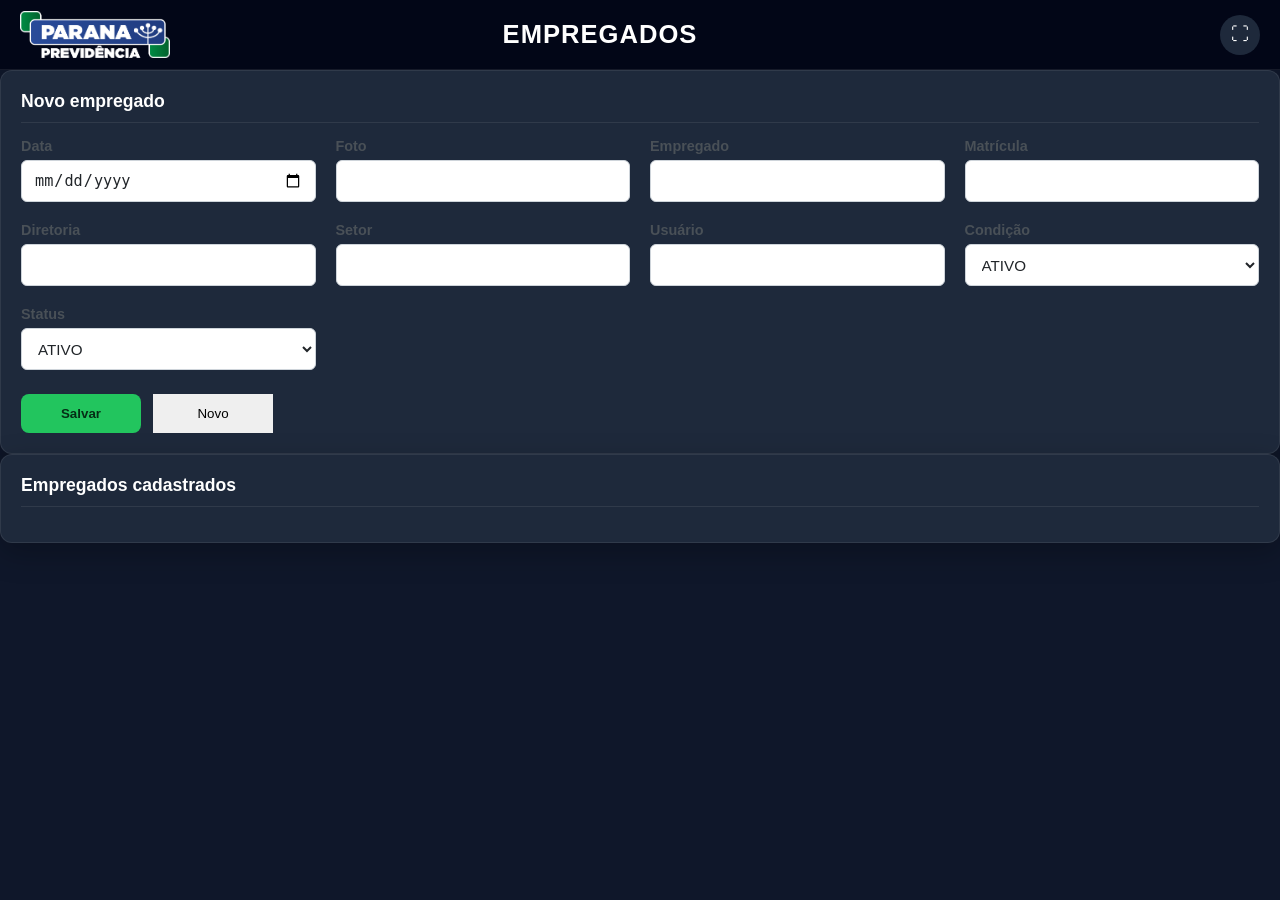
<file: empregados.html>
<!DOCTYPE html>

<html lang="pt-BR">

<head>

    <meta charset="UTF-8">

    <meta
        name="viewport"
        content="width=device-width, initial-scale=1.0">

    <title>Painel Frota - Empregados</title>

    <link
        rel="stylesheet"
        href="css/style.css">

    <link
        rel="stylesheet"
        href="css/table.css">

    <link
        rel="stylesheet"
        href="css/forms.css">

    <link
        rel="stylesheet"
        href="css/loading.css">

</head>

<body>

    <!-- =============================================================== -->
    <!-- CABEÇALHO -->
    <!-- =============================================================== -->

 <header class="header">

          <div class="header-logo">
              
            <img src="assets/img/logo.png" alt="Logo Frota">
              
            </div>

            <div class="header-title">
                
                        <h1> EMPREGADOS </h1>
                
            </div>

            <div class="header-info">
                    
            <div id="clock"

            class="clock"  aria-label="Relógio">

    </div>

    <button

          id="btnFullscreen"

          class="btn-icon"  aria-label="Tela cheia">

      ⛶

    </button>

</div>

     
</header>

    <main class="container">

        <!-- =========================================================== -->
        <!-- FORMULÁRIO -->
        <!-- =========================================================== -->

        <section class="card">

            <h2 id="tituloFormulario">

                Novo empregado

            </h2>

            <form id="formEmpregado">

                <div class="grid">

                    <div class="field">

                        <label for="data">

                            Data

                        </label>

                        <input
                            type="date"
                            id="data"
                            required>

                    </div>
                    
                    <div class="field">

                        <label for="foto">

                            Foto

                        </label>

                        <input
                            type="text"
                            id="foto">

                    </div>

                    <div class="field">

                        <label for="empregado">

                            Empregado

                        </label>

                        <input
                            type="text"
                            id="empregado"
                            required>

                    </div>

                    <div class="field">

                        <label for="matricula">

                            Matrícula

                        </label>

                        <input
                            type="text"
                            id="matricula"
                            required>

                    </div>

                    <div class="field">

                        <label for="diretoria">

                            Diretoria

                        </label>

                        <input
                            type="text"
                            id="diretoria">

                    </div>

                    <div class="field">

                        <label for="setor">

                            Setor

                        </label>

                        <input
                            type="text"
                            id="setor">

                    </div>

                    <div class="field">

                        <label for="usuario">

                            Usuário

                        </label>

                        <input
                            type="text"
                            id="usuario">

                    </div>

                    <div class="field">

                        <label for="condicao">

                            Condição

                        </label>

                        <select
                            id="condicao">

                            <option value="ATIVO">

                                ATIVO

                            </option>

                            <option value="FÉRIAS">

                                FÉRIAS

                            </option>

                            <option value="AFASTADO">

                                AFASTADO

                            </option>

                            <option value="LICENÇA">

                                LICENÇA

                            </option>

                        </select>

                    </div>

                    <div class="field">

                        <label for="status">

                            Status

                        </label>

                        <select
                            id="status">

                            <option value="ATIVO">

                                ATIVO

                            </option>

                            <option value="INATIVO">

                                INATIVO

                            </option>

                        </select>

                    </div>

                </div>

                <div class="buttons">

                    <button
                        type="submit"
                        class="btn btn-primary">

                        Salvar

                    </button>

                    <button
                        type="button"
                        id="btnNovo"
                        class="btn">

                        Novo

                    </button>

                </div>

            </form>

        </section>

        <!-- =========================================================== -->
        <!-- TABELA -->
        <!-- =========================================================== -->

        <section class="card">

            <h2>

                Empregados cadastrados

            </h2>

            <div id="tabelaEmpregados">

            </div>

        </section>

    </main>

    <!-- =============================================================== -->
    <!-- SCRIPT -->
    <!-- =============================================================== -->

    <script
        type="module"
        src="js/pages/empregados.js">
    </script>

</body>

</html>
</file>
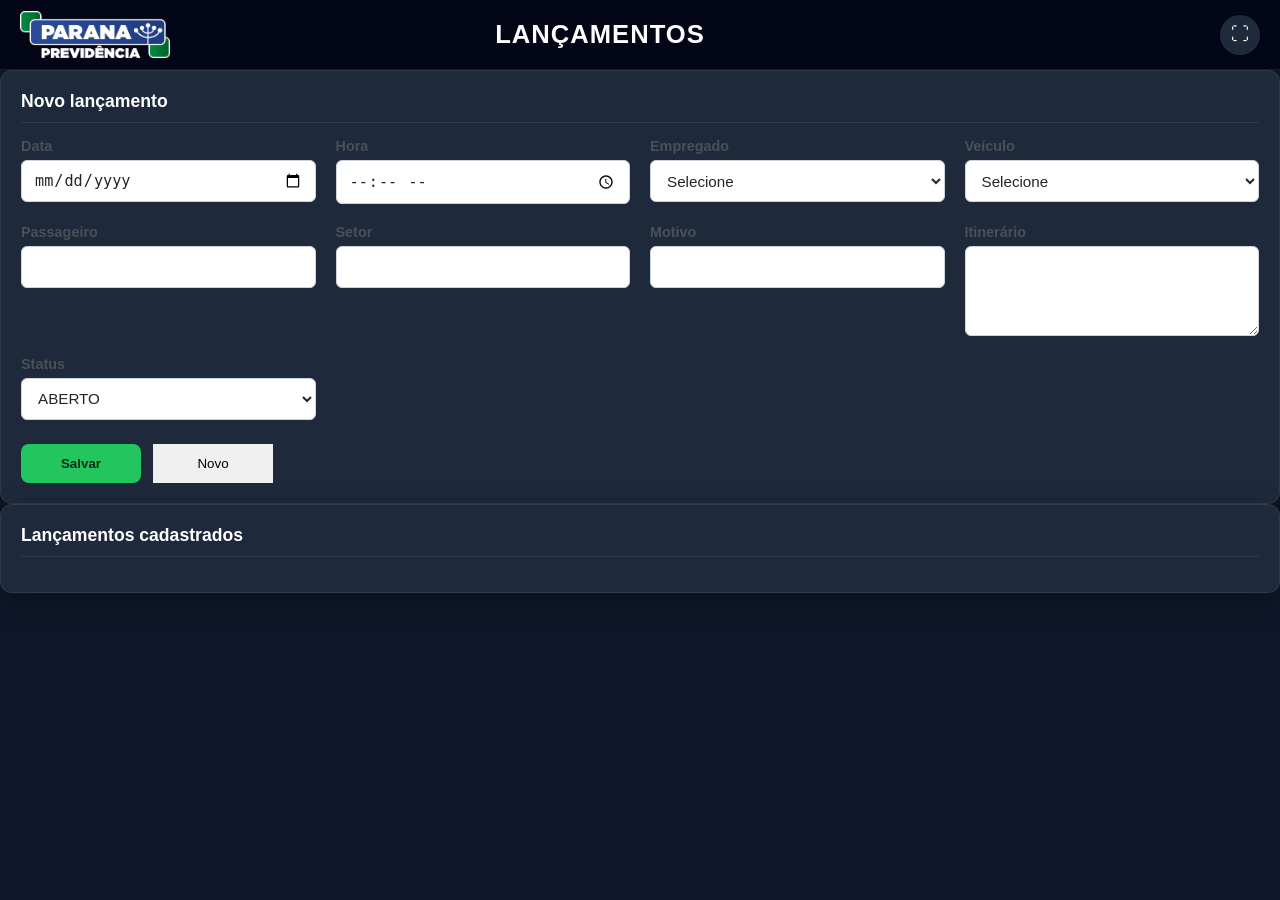
<file: lancamentos.html>
<!DOCTYPE html>

<html lang="pt-BR">

<head>

    <meta charset="UTF-8">

    <meta
        name="viewport"
        content="width=device-width, initial-scale=1.0">

    <title>Painel Frota - Lançamentos</title>

    <link
        rel="stylesheet"
        href="css/style.css">

    <link
        rel="stylesheet"
        href="css/table.css">

    <link
        rel="stylesheet"
        href="css/forms.css">

    <link
        rel="stylesheet"
        href="css/loading.css">

</head>

<body>

    <!-- =============================================================== -->
    <!-- CABEÇALHO -->
    <!-- =============================================================== -->

 <header class="header">

          <div class="header-logo">
              
            <img src="assets/img/logo.png" alt="Logo Frota">
              
            </div>

            <div class="header-title">
                
                        <h1> LANÇAMENTOS </h1>
                
            </div>

            <div class="header-info">
                    
            <div id="clock"

            class="clock"  aria-label="Relógio">

    </div>

    <button

          id="btnFullscreen"

          class="btn-icon"  aria-label="Tela cheia">

      ⛶

    </button>

</div>

     
</header>

    <main class="container">

        <!-- =========================================================== -->
        <!-- FORMULÁRIO -->
        <!-- =========================================================== -->

        <section class="card">

            <h2 id="tituloFormulario">

                Novo lançamento

            </h2>

            <form id="formLancamento">

                <div class="grid">

                    <div class="field">

                        <label for="data">

                            Data

                        </label>

                        <input
                            type="date"
                            id="data"
                            required>

                    </div>

                    <div class="field">

                        <label for="hora">

                            Hora

                        </label>

                        <input
                            type="time"
                            id="hora"
                            required>

                    </div>

                    <div class="field">

                        <label for="empregado">

                            Empregado

                        </label>

                        <select
                            id="empregado"
                            required>

                            <option value="">

                                Selecione

                            </option>

                        </select>

                    </div>

                    <div class="field">

                        <label for="veiculo">

                            Veículo

                        </label>

                        <select
                            id="veiculo"
                            required>

                            <option value="">

                                Selecione

                            </option>

                        </select>

                    </div>

                    <div class="field">

                        <label>

                            Passageiro

                        </label>

                        <input
                            type="text"
                            name="passageiro">

                    </div>

                    <div class="field">

                        <label>

                            Setor

                        </label>

                        <input
                            type="text"
                            name="setor">

                    </div>

                    <div class="field">

                        <label>

                            Motivo

                        </label>

                        <input
                            type="text"
                            name="motivo">

                    </div>

                    <div class="field">

                        <label>

                            Itinerário

                        </label>

                        <textarea
                            name="itinerario"
                            rows="3"></textarea>

                    </div>

                    <div class="field">

                        <label for="status">

                            Status

                        </label>

                        <select
                            id="status">

                            <option value="ABERTO">

                                ABERTO

                            </option>

                            <option value="CONCLUÍDO">

                                CONCLUÍDO

                            </option>

                            <option value="CANCELADO">

                                CANCELADO

                            </option>

                        </select>

                    </div>

                </div>

                <div class="buttons">

                    <button
                        type="submit"
                        class="btn btn-primary">

                        Salvar

                    </button>

                    <button
                        type="button"
                        id="btnNovo"
                        class="btn">

                        Novo

                    </button>

                </div>

            </form>

        </section>

        <!-- =========================================================== -->
        <!-- TABELA -->
        <!-- =========================================================== -->

        <section class="card">

            <h2>

                Lançamentos cadastrados

            </h2>

            <div id="tabelaLancamentos">

            </div>

        </section>

    </main>

    <!-- =============================================================== -->
    <!-- SCRIPT -->
    <!-- =============================================================== -->

    <script
        type="module"
        src="js/pages/lancamentos.js">
    </script>

</body>

</html>
</file>
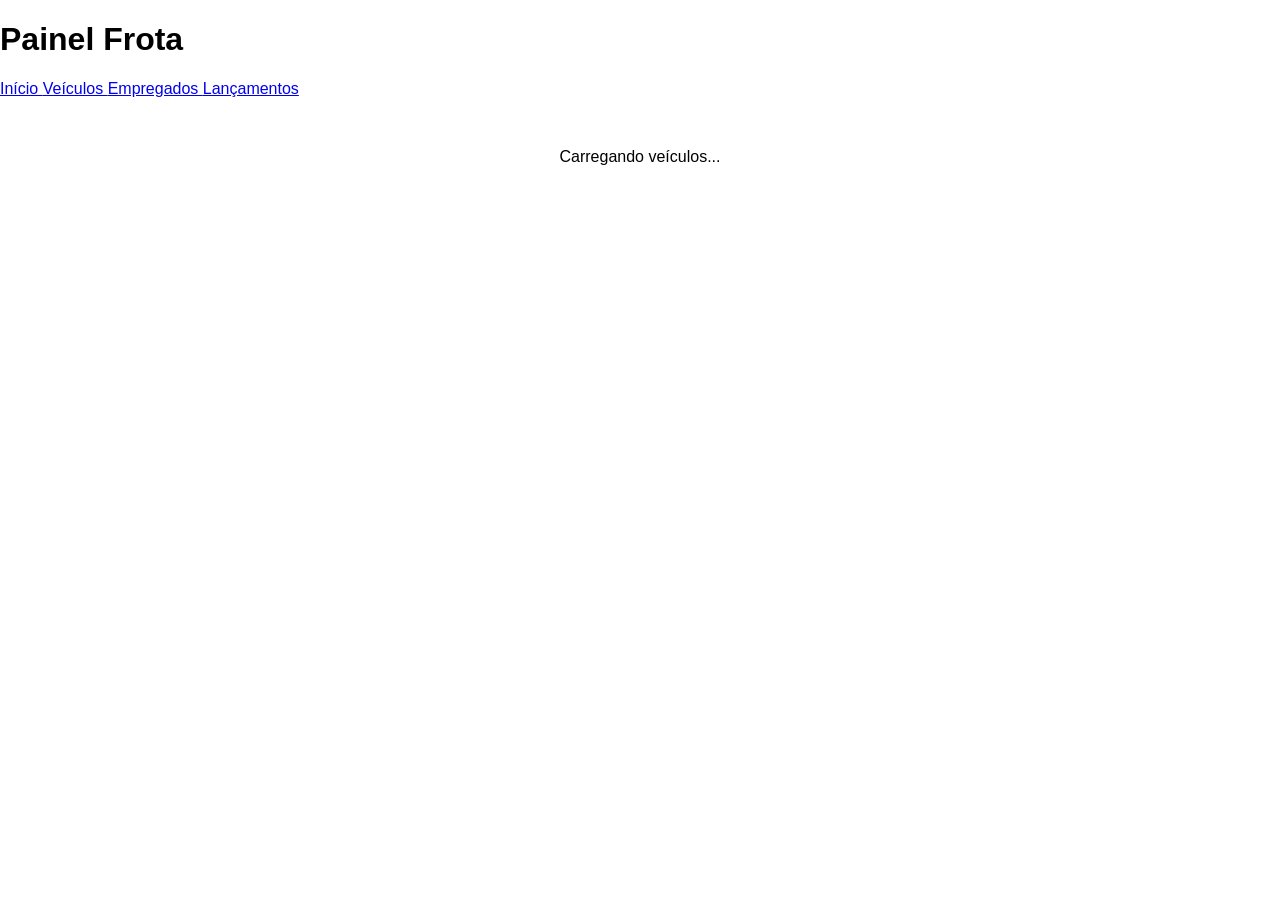
<file: veiculos.html>
<!DOCTYPE html>
<html lang="pt-BR">

<head>

    <meta charset="UTF-8">

    <meta 
        name="viewport" 
        content="width=device-width, initial-scale=1.0">


    <title>
        Veículos - Painel Frota
    </title>


    <link 
        rel="stylesheet" 
        href="./css/global.css">


    <link 
        rel="stylesheet" 
        href="./css/veiculos.css">


</head>


<body>


<header class="cabecalho">

    <h1>
        Painel Frota
    </h1>


    <nav>

        <a href="index.html">
            Início
        </a>


        <a href="veiculos.html"
           class="ativo">

            Veículos

        </a>


        <a href="empregados.html">
            Empregados
        </a>


        <a href="lancamentos.html">
            Lançamentos
        </a>


    </nav>


</header>





<main class="container">


    <section 
        id="app"
        data-module="VEICULOS">


        <!-- ENGINE IRÁ MONTAR A INTERFACE -->


        <div class="loading">

            Carregando veículos...

        </div>


    </section>



</main>





<script 
    type="module"
    src="./js/pages/veiculos.js">

</script>



</body>

</html>
</file>
<file: css/style.css>
/* ==========================================================================
   PAINEL FROTA
   CSS GLOBAL
   Arquivo: css/style.css
========================================================================== */


/* ==========================================================================
   RESET
========================================================================== */

* {

    margin: 0;

    padding: 0;

    box-sizing: border-box;

}


html {

    width: 100%;

    height: 100%;

}


body {

    min-height: 100vh;

    width: 100%;

    font-family:

        "Inter",
        "Segoe UI",
        Arial,
        sans-serif;

    background:

        #0f172a;

    color:

        #e5e7eb;

    overflow-x: hidden;

}

/* ==========================================================================
   VARIÁVEIS
========================================================================== */

:root {

    /* Fundo */

    --bg-primary:

        #0f172a;

   
    --bg-secondary:

        #111827;



    --bg-card:

        #1e293b;



    /* Cores */


    --primary:

        #22c55e;



    --primary-dark:

        #16a34a;



    --danger:

        #ef4444;



    --warning:

        #f59e0b;



    --info:

        #38bdf8;



    --text:

        #e5e7eb;



    --text-muted:

        #94a3b8;



    --border:

        rgba(255,255,255,.08);



    /* Layout */


    --header-height:

        70px;



    --radius:

        12px;


    --shadow:

        0 10px 30px rgba(0,0,0,.25);

}

/* ==========================================================================
   HEADER GLOBAL
========================================================================== */

.header {

    height:

        var(--header-height);

    width:

        100%;


    display:

        grid;


    grid-template-columns:

        180px 1fr 260px;


    align-items:

        center;


    padding:

        0 20px;


    background:

        #020617;


    border-bottom:

        1px solid var(--border);


    position:

        sticky;


    top:

        0;


    z-index:

        1000;

}


/* LOGO */

.header-logo {

    display:

        flex;


    align-items:

        center;

}


.header-logo img {

    max-height:

        50px;


    max-width:

        150px;


    object-fit:

        contain;

}


/* TÍTULO */

.header-title {

    text-align:

        center;

}


.header-title h1 {

    font-size:

        1.6rem;


    font-weight:

        700;


    letter-spacing:

        1px;


    color:

        #ffffff;

}


/* INFORMAÇÕES */

.header-info {


    display:

        flex;


    justify-content:

        flex-end;


    align-items:

        center;

   
    gap:

        12px;

}


.clock {

    font-size:

        .95rem;


    color:

        var(--primary);


    font-weight:

        600;


    white-space:

        nowrap;

}

/* ==========================================================================
   BOTÕES GLOBAIS
========================================================================== */

button {

    border:

        none;


    cursor:

        pointer;


    font-family:

        inherit;

}


.btn-icon {

    width:

        40px;


    height:

        40px;


    border-radius:

        50%;


    background:

        var(--bg-card);


    color:

        white;


    font-size:

        18px;


    display:

        flex;


    align-items:

        center;


    justify-content:

        center;


    transition:

        .2s;

}


.btn-icon:hover {

    background:

        var(--primary);


    color:

        #000;

}


/* ==========================================================================
   CONTAINERS
========================================================================== */

.page-container {

    width:

        100%;


    min-height:

        calc(100vh - var(--header-height));


    padding:

        20px;

}


.home-container {

    min-height:

        calc(100vh - var(--header-height));


    display:

        flex;


    align-items:

        center;


    justify-content:

        center;


    padding:

        30px;

}


/* ==========================================================================
   CARD BASE
========================================================================== */

.card {

    background:

        var(--bg-card);


    border:

        1px solid var(--border);


    border-radius:

        var(--radius);


    box-shadow:

        var(--shadow);


    padding:

        20px;

}


.card h2 {

    margin-bottom:

        15px;


    font-size:

        1.1rem;


    color:

        #ffffff;


    border-bottom:

        1px solid var(--border);


    padding-bottom:

        10px;

}


/* ==========================================================================
   FORMULÁRIOS
========================================================================== */

.form-grid {

    display:

        grid;


    grid-template-columns:

        repeat(auto-fit,minmax(220px,1fr));


    gap:

        15px;

}


.form-group {

    display:

        flex;


    flex-direction:

        column;


    gap:

        6px;

}


.form-group label {

    color:

        var(--text-muted);


    font-size:

        .85rem;

}


input,
select,
textarea {

    width:

        100%;


    background:

        #020617;


    color:

        white;


    border:

        1px solid var(--border);


    border-radius:

        8px;


    padding:

        10px;


    outline:

        none;

}


input:focus,
select:focus,
textarea:focus {

    border-color:

        var(--primary);

}


.full {

    grid-column:

        1 / -1;

}


/* ==========================================================================
   AÇÕES
========================================================================== */

.form-actions {

    grid-column:

        1 / -1;


    display:

        flex;


    gap:

        10px;

}


.btn-primary {

    background:

        var(--primary);


    color:

        #052e16;


    padding:

        12px 25px;


    border-radius:

        8px;


    font-weight:

        700;

}


.btn-primary:hover {

    background:

        var(--primary-dark);


    color:

        white;

}


.btn-secondary {

    background:

        #334155;


    color:

        white;


    padding:

        12px 25px;


    border-radius:

        8px;

}


/* ==========================================================================
   RESPONSIVO
========================================================================== */

@media(max-width:900px){

    .header {

        grid-template-columns:

            80px 1fr 120px;

    }


    .header-title h1 {

        font-size:

            1rem;

    }

}
</file>
<file: css/table.css>
/* ==========================================================================
   TABLE
   Painel Frota
   Arquivo: css/table.css
   ========================================================================== */

/* ==========================================================================
   CONTAINER
   ========================================================================== */

.table-container {

    width: 100%;

    overflow-x: auto;

}

/* ==========================================================================
   TABELA
   ========================================================================== */

.table {

    width: 100%;

    border-collapse: collapse;

    background: #fff;

    border-radius: 8px;

    overflow: hidden;

}

/* ==========================================================================
   CABEÇALHO
   ========================================================================== */

.table thead {

    background: #0d6efd;

}

.table th {

    padding: 12px 16px;

    color: #fff;

    font-size: 14px;

    font-weight: 600;

    text-align: left;

    white-space: nowrap;

}

/* ==========================================================================
   CORPO
   ========================================================================== */

.table td {

    padding: 12px 16px;

    border-bottom: 1px solid #e9ecef;

    font-size: 14px;

    color: #333;

    vertical-align: middle;

}

.table tbody tr {

    transition: background-color .2s;

}

.table tbody tr:hover {

    background: #f8f9fa;

}

.table tbody tr:last-child td {

    border-bottom: none;

}

/* ==========================================================================
   LINHA VAZIA
   ========================================================================== */

.table-empty {

    text-align: center;

    padding: 24px;

    color: #6c757d;

    font-style: italic;

}

/* ==========================================================================
   AÇÕES
   ========================================================================== */

.table-actions {

    display: flex;

    align-items: center;

    justify-content: center;

    gap: 8px;

}

/* ==========================================================================
   BOTÕES
   ========================================================================== */

.table-actions button {

    padding: 6px 12px;

    border: none;

    border-radius: 4px;

    cursor: pointer;

    font-size: 13px;

    transition: .2s;

}

.table-actions button:hover {

    opacity: .90;

}

.btn-edit {

    background: #ffc107;

    color: #212529;

}

.btn-delete {

    background: #dc3545;

    color: #fff;

}

.btn-view {

    background: #0dcaf0;

    color: #fff;

}

.btn-print {

    background: #6c757d;

    color: #fff;

}

/* ==========================================================================
   ALINHAMENTO
   ========================================================================== */

.table td.text-center,
.table th.text-center {

    text-align: center;

}

.table td.text-right,
.table th.text-right {

    text-align: right;

}

.table td.text-left,
.table th.text-left {

    text-align: left;

}

/* ==========================================================================
   RESPONSIVO
   ========================================================================== */

@media (max-width: 768px) {

    .table {

        min-width: 700px;

    }

}
</file>
<file: css/forms.css>
/* ==========================================================================
   FORMS
   Painel Frota
   Arquivo: css/forms.css
   ========================================================================== */

/* ==========================================================================
   FORMULÁRIO
   ========================================================================== */

form {

    width: 100%;

}

/* ==========================================================================
   GRID
   ========================================================================== */

.grid {

    display: grid;

    grid-template-columns: repeat(auto-fit, minmax(240px, 1fr));

    gap: 20px;

}

/* ==========================================================================
   CAMPOS
   ========================================================================== */

.field {

    display: flex;

    flex-direction: column;

}

.field label {

    margin-bottom: 6px;

    font-size: .90rem;

    font-weight: 600;

    color: #495057;

}

/* ==========================================================================
   INPUTS
   ========================================================================== */

.field input,

.field select,

.field textarea {

    width: 100%;

    min-height: 42px;

    padding: 10px 12px;

    border: 1px solid #ced4da;

    border-radius: 6px;

    background: #fff;

    color: #212529;

    font-size: .95rem;

    transition:
        border-color .2s,
        box-shadow .2s;

}

/* ==========================================================================
   TEXTAREA
   ========================================================================== */

.field textarea {

    min-height: 90px;

    resize: vertical;

}

/* ==========================================================================
   FOCO
   ========================================================================== */

.field input:focus,

.field select:focus,

.field textarea:focus {

    outline: none;

    border-color: #0d6efd;

    box-shadow: 0 0 0 3px rgba(13,110,253,.15);

}

/* ==========================================================================
   PLACEHOLDER
   ========================================================================== */

.field input::placeholder,

.field textarea::placeholder {

    color: #adb5bd;

}

/* ==========================================================================
   DESABILITADO
   ========================================================================== */

.field input:disabled,

.field select:disabled,

.field textarea:disabled {

    background: #f8f9fa;

    color: #6c757d;

    cursor: not-allowed;

}

/* ==========================================================================
   OBRIGATÓRIO
   ========================================================================== */

.field label.required::after {

    content: " *";

    color: #dc3545;

}

/* ==========================================================================
   ERRO
   ========================================================================== */

.field.error input,

.field.error select,

.field.error textarea {

    border-color: #dc3545;

}

.field-error {

    margin-top: 4px;

    font-size: .80rem;

    color: #dc3545;

}

/* ==========================================================================
   BOTÕES
   ========================================================================== */

.buttons {

    display: flex;

    flex-wrap: wrap;

    gap: 12px;

    margin-top: 24px;

}

.buttons .btn {

    min-width: 120px;

}

/* ==========================================================================
   LINHA COMPLETA
   ========================================================================== */

.field.full {

    grid-column: 1 / -1;

}

/* ==========================================================================
   RESPONSIVO
   ========================================================================== */

@media (max-width: 768px) {

    .grid {

        grid-template-columns: 1fr;

        gap: 16px;

    }

    .buttons {

        flex-direction: column;

        align-items: stretch;

    }

    .buttons .btn {

        width: 100%;

    }

}
</file>
<file: css/loading.css>
/* ==========================================================================
   LOADING
   Painel Frota
   Arquivo: css/loading.css
   ========================================================================== */

/* ==========================================================================
   OVERLAY
   ========================================================================== */

.loading {

    position: fixed;

    inset: 0;

    display: flex;

    justify-content: center;

    align-items: center;

    background: rgba(255,255,255,.70);

    backdrop-filter: blur(2px);

    z-index: 9999;

}

/* ==========================================================================
   OCULTO
   ========================================================================== */

.loading[hidden] {

    display: none;

}

/* ==========================================================================
   CONTEÚDO
   ========================================================================== */

.loading-content {

    display: flex;

    flex-direction: column;

    align-items: center;

    gap: 16px;

    padding: 24px 32px;

    background: #ffffff;

    border-radius: 10px;

    box-shadow: 0 6px 18px rgba(0,0,0,.18);

}

/* ==========================================================================
   SPINNER
   ========================================================================== */

.loading-spinner {

    width: 48px;

    height: 48px;

    border: 5px solid #d9d9d9;

    border-top-color: #0d6efd;

    border-radius: 50%;

    animation: loading-spin .8s linear infinite;

}

/* ==========================================================================
   TEXTO
   ========================================================================== */

.loading-text {

    font-size: .95rem;

    font-weight: 600;

    color: #555;

    letter-spacing: .3px;

}

/* ==========================================================================
   ANIMAÇÃO
   ========================================================================== */

@keyframes loading-spin {

    from {

        transform: rotate(0deg);

    }

    to {

        transform: rotate(360deg);

    }

}
</file>
<file: css/global.css>
* {

    box-sizing: border-box;

}


body {

    margin:0;

    font-family: Arial, sans-serif;

}


.container {

    padding:20px;

}


.loading {

    text-align:center;

    padding:30px;

}
</file>
<file: css/veiculos.css>
/* ==========================================================================
   PAINEL FROTA
   VEÍCULOS
   Arquivo: css/veiculos.css
========================================================================== */


/* ==========================================================================
   CONTAINER PRINCIPAL
========================================================================== */


.veiculos-page {


    width:

        100%;


    min-height:

        calc(100vh - var(--header-height));


    padding:

        20px;


    display:

        flex;


    flex-direction:

        column;


    gap:

        20px;


}






/* ==========================================================================
   CABEÇALHO
========================================================================== */


.veiculos-header {


    display:

        flex;


    justify-content:

        space-between;


    align-items:

        center;


}





.veiculos-header h1 {


    color:

        white;


    font-size:

        1.5rem;


}







/* ==========================================================================
   RESUMO DOS VEÍCULOS
========================================================================== */


.veiculos-resumo {


    display:

        grid;


    grid-template-columns:

        repeat(4,1fr);


    gap:

        15px;


}





.veiculo-card {


    background:

        var(--bg-card);


    border:

        1px solid var(--border);


    border-radius:

        var(--radius);


    padding:

        18px;


    display:

        flex;


    flex-direction:

        column;


    gap:

        8px;


}





.veiculo-card .titulo {


    color:

        var(--text-muted);


    font-size:

        .85rem;


}





.veiculo-card .valor {


    color:

        var(--primary);


    font-size:

        1.8rem;


    font-weight:

        700;


}








/* ==========================================================================
   FORMULÁRIO VEÍCULOS
========================================================================== */


.veiculo-form {


    background:

        var(--bg-card);


    border:

        1px solid var(--border);


    border-radius:

        var(--radius);


    padding:

        20px;


    display:

        grid;


    grid-template-columns:

        repeat(4,1fr);


    gap:

        15px;


}






.veiculo-form .campo {


    display:

        flex;


    flex-direction:

        column;


    gap:

        6px;


}






.veiculo-form label {


    color:

        var(--text-muted);


    font-size:

        .85rem;


}






.veiculo-form input,
.veiculo-form select {


    background:

        #020617;


    color:

        white;


    border:

        1px solid var(--border);


    border-radius:

        8px;


    padding:

        10px;


}







/* campos especiais */


.veiculo-form .campo-full {


    grid-column:

        1 / -1;


}





.veiculo-form .campo-duplo {


    grid-column:

        span 2;


}







/* ==========================================================================
   AÇÕES FORMULÁRIO
========================================================================== */


.veiculo-actions {


    grid-column:

        1 / -1;


    display:

        flex;


    justify-content:

        flex-end;


    gap:

        10px;


}





.btn-veiculo-salvar {


    background:

        var(--primary);


    color:

        #052e16;


    padding:

        12px 25px;


    border-radius:

        8px;


    font-weight:

        700;


}




.btn-veiculo-salvar:hover {


    background:

        var(--primary-dark);


    color:

        white;


}






.btn-veiculo-cancelar {


    background:

        #334155;


    color:

        white;


    padding:

        12px 25px;


    border-radius:

        8px;


}








/* ==========================================================================
   TABELA VEÍCULOS
========================================================================== */


.veiculos-table {


    flex:

        1;


    background:

        var(--bg-card);


    border:

        1px solid var(--border);


    border-radius:

        var(--radius);


    padding:

        15px;


    overflow:

        hidden;


}







.veiculos-table .table-container {


    height:

        100%;


    overflow:

        auto;


}





.veiculos-table table {


    table-layout:

        fixed;


}








/* ==========================================================================
   COLUNAS
========================================================================== */


.veiculos-table th:nth-child(1),
.veiculos-table td:nth-child(1){


    width:

        15%;


}





.veiculos-table th:nth-child(2),
.veiculos-table td:nth-child(2){


    width:

        25%;


}





.veiculos-table th:nth-child(3),
.veiculos-table td:nth-child(3){


    width:

        15%;


}





.veiculos-table th:nth-child(4),
.veiculos-table td:nth-child(4){


    width:

        20%;


}





.veiculos-table th:nth-child(5),
.veiculos-table td:nth-child(5){


    width:

        15%;


}





.veiculos-table th:nth-child(6),
.veiculos-table td:nth-child(6){


    width:

        10%;


}








/* ==========================================================================
   LINHAS
========================================================================== */


.veiculos-table tbody tr {


    height:

        42px;


}





.veiculos-table td {


    font-size:

        .9rem;


}








/* ==========================================================================
   STATUS VEÍCULO
========================================================================== */


.veiculo-status {


    display:

        inline-flex;


    align-items:

        center;


    justify-content:

        center;


    padding:

        5px 12px;


    border-radius:

        20px;


    font-size:

        .75rem;


    font-weight:

        700;


}






.veiculo-livre {


    background:

        rgba(34,197,94,.15);


    color:

        #22c55e;


}





.veiculo-viagem {


    background:

        rgba(56,189,248,.15);


    color:

        #38bdf8;


}





.veiculo-manutencao {


    background:

        rgba(245,158,11,.15);


    color:

        #f59e0b;


}





.veiculo-inativo {


    background:

        rgba(239,68,68,.15);


    color:

        #ef4444;


}








/* ==========================================================================
   AÇÕES TABELA
========================================================================== */


.veiculo-acoes {


    display:

        flex;


    justify-content:

        center;


    gap:

        8px;


}





.veiculo-acoes button {


    width:

        32px;


    height:

        32px;


    border-radius:

        6px;


}





.btn-editar-veiculo {


    background:

        rgba(56,189,248,.15);


    color:

        #38bdf8;


}





.btn-excluir-veiculo {


    background:

        rgba(239,68,68,.15);


    color:

        #ef4444;


}







/* ==========================================================================
   DASHBOARD - STATUS COMPARTILHADO
========================================================================== */


.veiculo-disponivel {


    color:

        #22c55e;


}




.veiculo-ocupado {


    color:

        #ef4444;


}




.veiculo-manutencao-texto {


    color:

        #f59e0b;


}








/* ==========================================================================
   MODO TV
========================================================================== */


@media(min-width:1600px){


    .veiculos-table tbody tr {


        height:

            48px;


    }



}







/* ==========================================================================
   RESPONSIVO
========================================================================== */


@media(max-width:1100px){


    .veiculos-resumo {


        grid-template-columns:

            repeat(2,1fr);


    }





    .veiculo-form {


        grid-template-columns:

            repeat(2,1fr);


    }


}






@media(max-width:700px){


    .veiculos-resumo {


        grid-template-columns:

            1fr;


    }




    .veiculo-form {


        grid-template-columns:

            1fr;


    }




    .veiculos-header {


        flex-direction:

            column;


        align-items:

            flex-start;


        gap:

            10px;


    }


}
</file>
